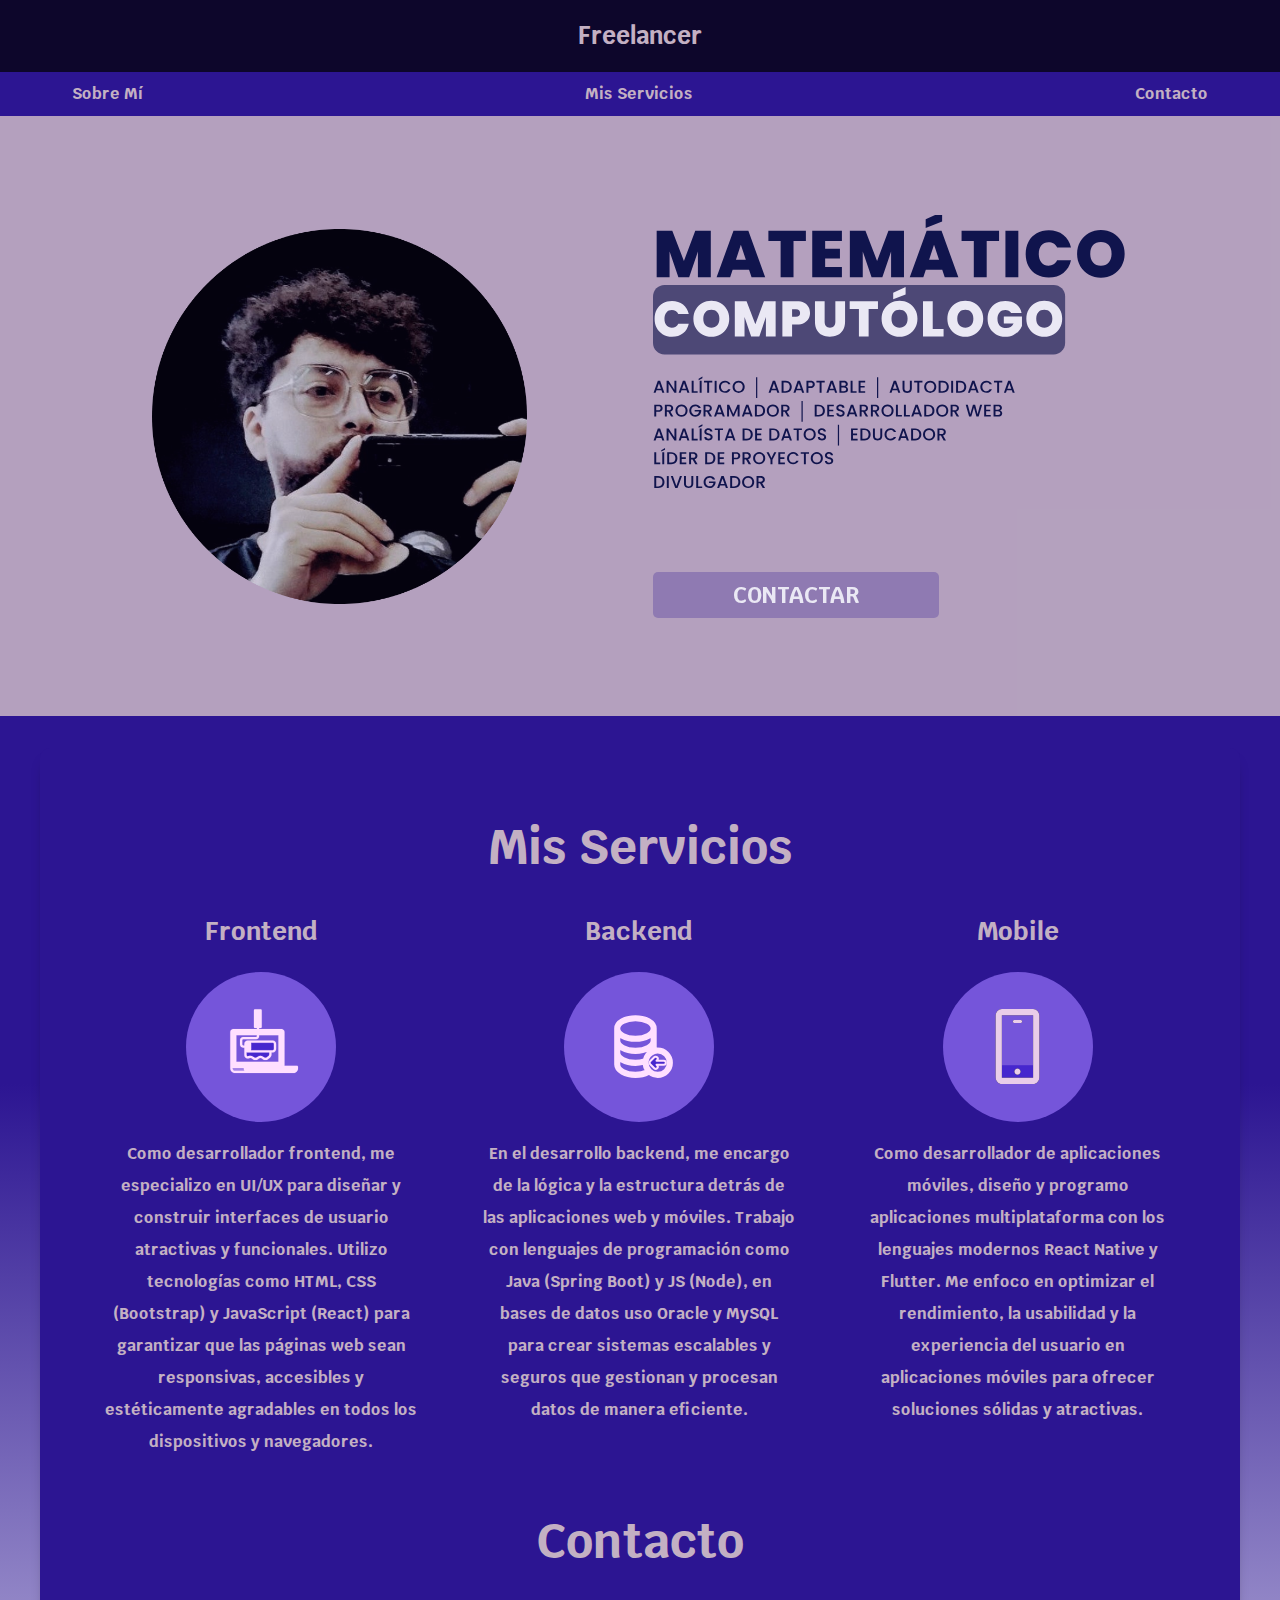
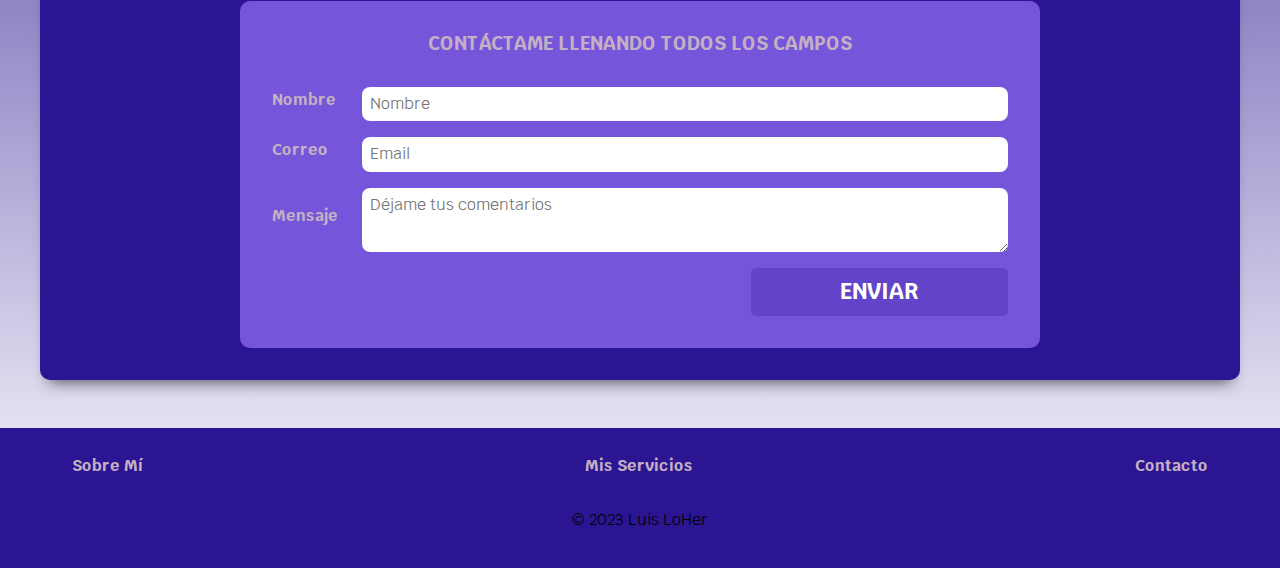
<file: index.html>
<!DOCTYPE html>
<html lang="es">

<!--------------------------- HEAD --------------------------->
<head>
  <meta charset="UTF-8">
  <meta name="viewport" content="width=device-width, initial-scale=1.0">
  <meta http-equiv="X-UA-Compatible" content="ie=edge">
  <title>Luis LoHer | Freelancer</title>
  
  <link rel="preconnect" href="https://fonts.googleapis.com">
  <link rel="preconnect" href="https://fonts.gstatic.com" crossorigin>
  <link href="https://fonts.googleapis.com/css2?family=Krub:wght@400;700&display=swap" rel="stylesheet">

  <link rel="preload" href="css/normalize.css" as="style">
  <link rel="stylesheet" href="css/normalize.css">
  <link rel="preload" href="css/style.css" as="style">
  <link rel="stylesheet" href="css/style.css">
</head>

<!--------------------------- BODY --------------------------->

<body>
  <header>Freelancer</header>

<!-------------- BARRA DE NAVEGACION ------------->
  <div class="nav-bg">
    <nav class="navegacion contenedor">
      <a href="#sobreMi">Sobre Mí</a>
      <a href="#servicios">Mis Servicios</a>
      <a href="#contacto">Contacto</a>
    </nav>
  </div>

<!--------------------- HERO --------------------->
  <div class="hero" id="sobreMi">
    <div class="contenido-hero">
      <img src="img/perfil.png" alt="foto de perfil" width="400px" class="perfil">
      <p>
        <img src="img/descripcion.svg" alt="descripcion" width="500px" class="descripcion">
        <a class="boton" href="#contacto">Contactar</a>
      </p>
    </div>
  </div>

<!----------------- MIS SERVICIOS ---------------->
  <div id="servicios" class="contenedor sombra">
    <h2>Mis Servicios</h2>
    <main class="servicios">

<!-- FRONTEND-->
      <div class="servicio">
        <h3>Frontend</h3>
        <div class="iconos">
          <svg height="81px" width="81px" version="1.1" id="Layer_1" xmlns="http://www.w3.org/2000/svg"
            xmlns:xlink="http://www.w3.org/1999/xlink" viewBox="-70 -10 612 612" xml:space="preserve" fill="#ffe0ff"
            stroke="#ffe0ff">
            <g id="SVGRepo_bgCarrier" stroke-width="0"></g>
            <g id="SVGRepo_tracerCarrier" stroke-linecap="round" stroke-linejoin="round" stroke="#7555da" stroke-width="1.024">
            </g>
            <g id="SVGRepo_iconCarrier">
              <path style="fill:#7555da;"
                d="M114.864,296.084v19.533v44.914c0,13.594,14.384,21.936,26.491,15.757 c2.941-1.51,6.477-2.506,11.191-2.506c18.835,0,18.835,16.02,37.671,16.02s18.835-16.02,37.682-16.02 c18.835,0,18.835,16.02,37.682,16.02c13.377,0,17.256-8.079,25.118-12.759c7.85-4.669,12.565-13.217,12.565-22.337v-21.719h17.359 c9.601,0,17.371-7.781,17.371-17.371v-39.067c0-9.589-7.77-17.371-17.371-17.371H132.235c-9.589,0-17.371,7.781-17.371,17.371 L114.864,296.084L114.864,296.084z M209.407,202.182h162.87v218.083H37.714V202.182H209.407z">
              </path>
              <!-- Esquina -->
              <path style="fill:#a383e7;"
                d="M136.594,488.535h-99.04c-15.997,0-28.974-12.977-28.974-28.974v-10.161h102.016v13.137 C110.596,476.897,122.233,488.535,136.594,488.535z">
              </path>
              <g>
                <path style="fill:#ffe0ff;"
                  d="M209.407,202.182H37.714v218.083h334.563V202.182H209.407z M209.407,173.048H387.21 c7.839,0,14.201,6.362,14.201,14.201v262.151H110.596H8.58V187.249c0-7.839,6.362-14.201,14.201-14.201H209.407z">
                </path>
                <path style="fill:#ffe0ff;"
                  d="M503.415,449.399v13.137c0,14.361-11.638,25.999-25.999,25.999h-76.005H136.594 c-14.361,0-25.999-11.638-25.999-25.999v-13.137h290.816H503.415z">
                </path>
              </g>
              <polygon style="fill:#ffe0ff;"
                points="229.295,23.463 229.295,147.976 209.407,147.976 187.31,147.976 187.31,23.463 "></polygon>
              <path style="fill:#ffe0ff;"
                d="M132.235,259.18c9.589,0,17.371,7.781,17.371,17.371v39.067c0,4.795-1.945,9.143-5.092,12.278 c-3.147,3.147-7.484,5.092-12.278,5.092c-9.589,0-17.371-7.781-17.371-17.371v-19.533v-19.533 C114.864,266.961,122.645,259.18,132.235,259.18z">
              </path>
              <g>
                <!-- Pintura -->
                <path style="fill:#4727ce;"
                  d="M303.264,332.988v21.719c0,9.12-4.715,17.668-12.565,22.337 c-7.861,4.68-11.741,12.759-25.118,12.759c-18.847,0-18.847-16.02-37.682-16.02c-18.847,0-18.847,16.02-37.682,16.02 s-18.835-16.02-37.671-16.02c-4.715,0-8.251,0.996-11.191,2.506c-12.107,6.179-26.491-2.163-26.491-15.757v-44.914 c0,9.589,7.781,17.371,17.371,17.371H303.264z">
                </path>
                <!-- Pintura -->
                <path style="fill:#4727ce;"
                  d="M337.993,276.551v39.067c0,9.589-7.77,17.371-17.371,17.371h-17.359H132.235 c4.795,0,9.132-1.945,12.278-5.092c3.147-3.135,5.092-7.484,5.092-12.278v-39.067c0-9.589-7.781-17.371-17.371-17.371h188.388 C330.224,259.18,337.993,266.961,337.993,276.551z">
                </path>
              </g>
              <!-- Contorno -->
              <path style="fill:#ffe0ff;"
                d="M503.418,440.817h-93.429V187.245c0-12.56-10.218-22.778-22.776-22.778H217.992v-7.911h11.298 c4.741,0,8.582-3.843,8.582-8.582V23.465c0-4.74-3.841-8.582-8.582-8.582h-41.98c-4.741,0-8.582,3.843-8.582,8.582v124.509 c0,4.74,3.841,8.582,8.582,8.582h13.518v7.911H22.776C10.218,164.468,0,174.685,0,187.245v272.318 c0,20.708,16.848,37.554,37.554,37.554h99.038h264.814h76.012c19.069,0,34.582-15.513,34.582-34.582v-13.136 C512,444.659,508.157,440.817,503.418,440.817z M195.893,32.048h24.816v107.345h-24.816V32.048z M17.165,187.245 c0-3.095,2.517-5.613,5.612-5.613h178.051v11.965H37.712c-4.741,0-8.582,3.843-8.582,8.582v218.091c0,4.74,3.841,8.582,8.582,8.582 h334.564c4.741,0,8.582-3.843,8.582-8.582V202.178c0-4.74-3.841-8.582-8.582-8.582H217.992v-11.965h169.22 c3.094,0,5.612,2.517,5.612,5.613v253.572H17.165V187.245z M96.652,304.667h9.631v55.867c0,9.251,4.688,17.644,12.539,22.453 c8.049,4.931,17.93,5.282,26.435,0.943c1.316-0.672,3.505-1.565,7.285-1.565c6.264,0,8.904,2.245,13.279,5.965 c4.989,4.243,11.823,10.055,24.398,10.055c12.574,0,19.408-5.812,24.397-10.055c4.375-3.72,7.016-5.965,13.279-5.965 c6.265,0,8.906,2.245,13.281,5.966c4.99,4.243,11.824,10.054,24.4,10.054c12.576,0,19.41-5.811,24.4-10.054 c1.752-1.49,3.408-2.897,5.115-3.914c10.33-6.148,16.748-17.533,16.748-29.71v-13.137h8.787c14.31,0,25.951-11.641,25.951-25.951 v-39.068c0-14.308-11.641-25.951-25.951-25.951H132.233c-14.31,0-25.951,11.641-25.951,25.951v10.952h-9.631 c-3.208,0-5.817-2.609-5.817-5.817v-33.852c0-3.208,2.609-5.817,5.817-5.817h98.358c12.672,0,22.981-10.309,22.981-22.98v-8.277 h145.702v200.926H46.294V210.761h154.533v8.277c0,3.206-2.609,5.815-5.817,5.815H96.652c-12.672,0-22.981,10.309-22.981,22.981 v33.852C73.671,294.359,83.98,304.667,96.652,304.667z M126.308,287.502h-2.861V276.55c0-4.844,3.941-8.786,8.786-8.786 c4.845,0,8.786,3.941,8.786,8.786v39.068c0,4.844-3.941,8.786-8.786,8.786c-4.845,0-8.786-3.941-8.786-8.786v-10.951h2.861 c4.741,0,8.582-3.843,8.582-8.582S131.048,287.502,126.308,287.502z M123.447,340.035c2.745,0.991,5.703,1.533,8.786,1.533h162.442 v13.137c0,6.158-3.204,11.891-8.363,14.96c-2.948,1.755-5.343,3.791-7.455,5.588c-4.376,3.72-7.017,5.965-13.281,5.965 c-6.264,0-8.906-2.245-13.281-5.966c-4.99-4.243-11.824-10.054-24.4-10.054c-12.575,0-19.409,5.812-24.398,10.055 c-4.375,3.72-7.016,5.965-13.279,5.965c-6.264,0-8.904-2.245-13.279-5.965c-4.989-4.243-11.823-10.055-24.398-10.055 c-5.614,0-10.549,1.125-15.088,3.441c-3.138,1.603-6.753,1.494-9.668-0.292c-2.757-1.689-4.338-4.536-4.338-7.815v-20.497H123.447z M156.65,324.404c0.991-2.745,1.533-5.703,1.533-8.786V276.55c0-3.083-0.544-6.041-1.533-8.786h163.977 c4.844,0,8.786,3.941,8.786,8.786v39.068c0,4.844-3.941,8.786-8.786,8.786H156.65z M17.165,459.562v-1.58h84.846v4.553 c0,6.349,1.727,12.298,4.725,17.418H37.554C26.311,479.952,17.165,470.805,17.165,459.562z M494.835,462.535 c0,9.604-7.813,17.418-17.418,17.418h-76.012H136.592c-9.604,0-17.416-7.813-17.416-17.418v-4.553h282.23h93.429v4.553H494.835z">
              </path>
            </g>
          </svg>
        </div>
        <p class="description-service">
          Como desarrollador frontend, me especializo en UI/UX para diseñar y construir interfaces de usuario atractivas y funcionales. Utilizo tecnologías como HTML, CSS (Bootstrap) y JavaScript (React) para garantizar que las páginas web sean responsivas, accesibles y estéticamente agradables en todos los dispositivos y navegadores.
        </p>
      </div>

<!-- BACKEND-->
      <div class="servicio">
        <h3>Backend</h3>
        <div class="iconos">
          <!-- https://tablericons.com/ -->
          <svg width="81px" height="81px" viewBox="-6 0 40 32" id="svg5" version="1.1" xmlns="http://www.w3.org/2000/svg"
            xmlns:svg="http://www.w3.org/2000/svg" fill="#ffe0ff" stroke="#ffe0ff">
            <g id="SVGRepo_bgCarrier" stroke-width="0"></g>
            <g id="SVGRepo_tracerCarrier" stroke-linecap="round" stroke-linejoin="round"></g>
            <g id="SVGRepo_iconCarrier">
              <defs id="defs2"></defs>
              <g id="layer1" transform="translate(-300,-388)">
                <path
                  d="m 322,409.01367 a 1,1 0 0 0 -0.70703,0.29297 l -2,2 a 1.0001,1.0001 0 0 0 -0.0371,0.0469 1,1 0 0 0 -0.0684,0.0859 1.0001,1.0001 0 0 0 -0.0566,0.0898 1,1 0 0 0 -0.0508,0.10547 1.0001,1.0001 0 0 0 -0.0371,0.10351 1,1 0 0 0 -0.0234,0.10547 1.0001,1.0001 0 0 0 -0.0137,0.11914 1,1 0 0 0 -0.006,0.0508 1,1 0 0 0 0.006,0.0508 1.0001,1.0001 0 0 0 0.0137,0.11914 1,1 0 0 0 0.0234,0.10547 1.0001,1.0001 0 0 0 0.0371,0.10352 1,1 0 0 0 0.0508,0.10547 1.0001,1.0001 0 0 0 0.0566,0.0898 1,1 0 0 0 0.0684,0.0859 1.0001,1.0001 0 0 0 0.0371,0.0469 l 2,2 a 1,1 0 0 0 1.41406,0 1,1 0 0 0 0,-1.41406 l -0.29297,-0.29297 H 326 a 1,1 0 0 0 1,-1 1,1 0 0 0 -1,-1 h -3.58594 l 0.29297,-0.29297 a 1,1 0 0 0 0,-1.41406 A 1,1 0 0 0 322,409.01367 Z"
                  id="path453593"style="color:#4727ce;fill:#4727ce;fill-rule:evenodd;stroke-linecap:round;stroke-linejoin:round;stroke-miterlimit:4.1;-inkscape-stroke:none">
                </path>
                <path
                  d="m 312,389.01367 c -2.63824,0 -5.03895,0.59351 -6.85742,1.62305 C 303.32411,391.66626 302,393.22484 302,395.10938 v 17.80468 c 0,1.88494 1.32411,3.44611 3.14258,4.47656 1.81847,1.03047 4.219,1.62305 6.85742,1.62305 2.54606,0 4.86486,-0.55269 6.65625,-1.51953 1.19527,0.95008 2.70502,1.51953 4.34375,1.51953 3.85414,0 7,-3.14585 7,-7 0,-3.85413 -3.14586,-7 -7,-7 -0.33979,0 -0.67289,0.025 -1,0.0723 v -9.97656 c 0,-1.88454 -1.32411,-3.44312 -3.14258,-4.47266 -1.81847,-1.02954 -4.21918,-1.62305 -6.85742,-1.62305 z m 0,2 c 2.33231,0 4.43222,0.54865 5.87109,1.36328 1.43889,0.81464 2.12891,1.80226 2.12891,2.73243 0,0.93096 -0.69003,1.92118 -2.12891,2.73632 -1.43886,0.81515 -3.5389,1.36328 -5.87109,1.36328 -2.33219,0 -4.43223,-0.54813 -5.87109,-1.36328 C 304.69003,397.03056 304,396.04034 304,395.10938 c 0,-0.93017 0.69002,-1.91779 2.12891,-2.73243 1.43887,-0.81463 3.53878,-1.36328 5.87109,-1.36328 z m -8,7.79492 c 0.35022,0.28389 0.73259,0.54508 1.14258,0.77735 1.81848,1.0302 4.21906,1.62304 6.85742,1.62304 2.63836,0 5.03894,-0.59284 6.85742,-1.62304 0.40999,-0.23227 0.79236,-0.49346 1.14258,-0.77735 v 2.23633 c 0,0.93097 -0.69003,1.91923 -2.12891,2.73438 -1.43886,0.81514 -3.5389,1.36523 -5.87109,1.36523 -2.33219,0 -4.43223,-0.55009 -5.87109,-1.36523 C 304.69003,402.96415 304,401.97589 304,401.04492 Z m 0,5.9336 c 0.35022,0.28374 0.73259,0.54508 1.14258,0.77734 1.81848,1.0302 4.21906,1.625 6.85742,1.625 2.63836,0 5.03894,-0.5948 6.85742,-1.625 0.40999,-0.23226 0.79236,-0.4936 1.14258,-0.77734 v 0.94922 c -1.90408,0.90926 -3.33657,2.65526 -3.82031,4.75586 -1.21133,0.39534 -2.64498,0.63086 -4.17969,0.63085 -2.33226,0 -4.43224,-0.54836 -5.87109,-1.36328 C 304.69004,408.89992 304,407.91143 304,406.98047 Z m 19,2.27148 c 2.77327,0 5,2.22674 5,5 0,2.77327 -2.22673,5 -5,5 -2.77327,0 -5,-2.22673 -5,-5 0,-0.21391 0.0133,-0.42422 0.0391,-0.63086 a 0.99999499,0.99999499 0 0 0 0.0176,-0.13281 c 0.27125,-1.78885 1.48397,-3.25773 3.11914,-3.89453 a 0.99999499,0.99999499 0 0 0 0.28906,-0.10352 c 0.48298,-0.15418 0.99924,-0.23828 1.53516,-0.23828 z m -19,3.66406 c 0.35022,0.28373 0.73259,0.54514 1.14258,0.77735 1.81849,1.02993 4.21913,1.62305 6.85742,1.62304 1.43128,0 2.78941,-0.17768 4.02539,-0.50195 0.10036,1.24866 0.52985,2.40692 1.20313,3.38672 -1.39006,0.63466 -3.21756,1.05078 -5.22852,1.05078 -2.33213,0 -4.43222,-0.54791 -5.87109,-1.36328 C 304.69002,414.83503 304,413.84503 304,412.91406 Z"
                  id="path453547"style="color:#ffe0ff;fill:#ffe0ff;fill-rule:evenodd;stroke-linecap:round;stroke-linejoin:round;stroke-miterlimit:4.1;-inkscape-stroke:none">
                </path>
              </g>
            </g>
          </svg>
        </div>
        <p class="description-service">
          En el desarrollo backend, me encargo de la lógica y la estructura detrás de las aplicaciones web y móviles. Trabajo con lenguajes de programación como Java (Spring Boot) y JS (Node), en bases de datos uso Oracle y MySQL para crear sistemas escalables y seguros que gestionan y procesan datos de manera eficiente.
        </p>
      </div>

<!-- MOBILE-->
      <div class="servicio">
        <h3>Mobile</h3>
        <div class="iconos">
          <svg width="75px" height="75px" viewBox="0 0 24 24" xmlns="http://www.w3.org/2000/svg"
            xmlns:xlink="http://www.w3.org/1999/xlink" fill="#000000">
            <g id="SVGRepo_bgCarrier" stroke-width="0"></g>
            <g id="SVGRepo_tracerCarrier" stroke-linecap="round" stroke-linejoin="round"></g>
            <g id="SVGRepo_iconCarrier">
              <defs>
                <polygon id="mobile-a" points="0 0 0 4 10 4 10 0"></polygon>
                <path id="mobile-c"
                  d="M2,0 L12,0 C13.1045695,0 14,0.976833273 14,2.18181818 L14,21.8181818 C14,23.0231667 13.1045695,24 12,24 L2,24 C0.8954305,24 0,23.0231667 0,21.8181818 L0,2.18181818 C0,0.976833273 0.8954305,0 2,0 Z M2,2 L2,22 L12,22 L12,2 L2,2 Z M7,21 C6.44771525,21 6,20.5522847 6,20 C6,19.4477153 6.44771525,19 7,19 C7.55228475,19 8,19.4477153 8,20 C8,20.5522847 7.55228475,21 7,21 Z M6,4.5 C5.72385763,4.5 5.5,4.27614237 5.5,4 C5.5,3.72385763 5.72385763,3.5 6,3.5 L8,3.5 C8.27614237,3.5 8.5,3.72385763 8.5,4 C8.5,4.27614237 8.27614237,4.5 8,4.5 L6,4.5 Z">
                </path>
              </defs>
              <g fill="none" fill-rule="evenodd" transform="translate(5)">
                <g transform="translate(2 18)">
                  <mask id="mobile-b" fill="#4727ce">
                    <use xlink:href="#mobile-a"></use>
                  </mask>
                  <use fill="#4727ce" xlink:href="#mobile-a"></use>
                  <g fill="#4727ce" mask="url(#mobile-b)">
                    <rect width="24" height="24" transform="translate(-7 -18)"></rect>
                  </g>
                </g>
                <mask id="mobile-d" fill="#ffe0ff">
                  <use xlink:href="#mobile-c"></use>
                </mask>
                <use fill="#000000" fill-rule="nonzero" xlink:href="#mobile-c"></use>
                <g fill="#ffe0ff" mask="url(#mobile-d)">
                  <rect width="24" height="24" transform="translate(-5)"></rect>
                </g>
              </g>
            </g>
          </svg>
        </div>
        <p class="description-service">
          Como desarrollador de aplicaciones móviles, diseño y programo aplicaciones multiplataforma con los lenguajes modernos React Native y Flutter. Me enfoco en optimizar el rendimiento, la usabilidad y la experiencia del usuario en aplicaciones móviles para ofrecer soluciones sólidas y atractivas.
        </p>
      </div>
    </main>

<!--------------------- FORM --------------------->
    <div id="contacto">
      <h2>Contacto</h2>
      <form class="formulario contact-form" action="#" method="POST">
        <legend>Contáctame llenando todos los campos</legend>
        <div class="contenedor-campos">
          <div class="campo w-100">
            <label>Nombre</label>
            <input type="text" name="nombre" placeholder="Nombre" required>
          </div>
          <div class="campo w-100">
            <label>Correo</label>
            <input type="email" name="correo" placeholder="Email" required>
          </div>
          <div class="campo w-100">
            <label>Mensaje</label>
            <textarea name="comments" placeholder="Déjame tus comentarios" required></textarea>
          </div>
        </div>

        <div class="contact-form-loader text-center none">
          <img src="img/loader.svg" alt="Enviando...">
        </div>
        <div class="contenedor-enviar">
          <input class="boton enviar" type="submit" value="Enviar">
        </div>
      </form>
    </div>
  </div>

<!---------------------- FOOTER ------------------>
  <footer class="footer">
    <div class="nav-bg">
      <nav class="navegacion contenedor">
        <a href="#sobreMi">Sobre Mí</a>
        <a href="#servicios">Mis Servicios</a>
        <a href="#contacto">Contacto</a>
      </nav>
      <p>© 2023 Luis LoHer</p>
    </div>
  </footer>
  <script src="script.js"></script>
</body>
</html>
</file>
<file: css/style.css>
/* ----------- CUSTOM PROPERTIES - GLOBALES ----------- */
:root {
  --blanco: #ffffff;
  --rosa: #c3b0c3;
  --morado-claro: #d1b2f3;
  --morado-medio: #2c159245;
  --morado-oscuro: #7555da;
  --azul: #2c1592;
  --negro-opaco: rgba(0, 0, 0, 0.7);
  --fuente: 'Krub', sans-serif;
}

/* ----------- RESET ----------- */
html {
  box-sizing: border-box;
  min-height: 100%;
}

*, *::before, *::after {
  box-sizing: inherit;
}

img {
  max-width: 100%;
  height: auto;
}

p {
  line-height: 2;
}

/* Estilos del Sitio */

body {
  font-family: var(--fuente);
  background-image: linear-gradient(to top, white 0%, var(--azul) 50%);
  min-height: 100%;
  overflow-x: hidden;
}

header {
  padding: 1.4rem;
  color: var(--rosa);
  background-color: var(--negro-opaco);
  text-align: center;
  font-size: 1.5rem;
  font-weight: 700;
}

h1 {
  font-size: 1.4rem;
}
h2 span {
  font-size: 1.8rem;
}
h1, h2, h3 {
  text-align: center;
}
h2 {
  font-size: 3rem;
  color: var(--rosa);
  margin-bottom: 1rem;
}
h3 {
  color: var(--rosa);
  font-size: 1.6rem;
}

@media (max-width: 768px) {
  .contenido-hero h2 span {
    display: block;
  }
}

.contenedor {
  margin: 0 auto;
  max-width: 1200px;
}

.sombra {
  padding: 2rem;
  margin-bottom: 3rem;
  background-color: var(--azul);
  border-radius: 10px;
  -webkit-box-shadow: 0px 11px 15px -9px rgba(0,0,0,0.63);
  -moz-box-shadow: 0px 11px 15px -9px rgba(0,0,0,0.63);
  box-shadow: 0px 11px 15px -9px rgba(0,0,0,0.63);
}

.nav-bg {
  background-color: var(--azul);
}

.navegacion {
  scroll-snap-align: center;
  scroll-snap-stop: always;
  display: flex;
  flex-direction: column;
  align-items: stretch;
  background-color: var(--rosa);
}

@media (min-width:768px) {
  .navegacion {
    flex-direction: row;
    justify-content: space-between;
    background-color: var(--azul);
  }
}

.navegacion a {
  padding: 0.8rem 2rem;
  color: var(--rosa);
  text-decoration: none;
  font-size: 1rem;
  font-weight: 700;
  border-radius: .5rem;
  border: 2px solid var(--rosa);
  background-color: var(--azul);
  text-align: center;
}

.navegacion a:hover {
  background-color: var(--negro-opaco);
  color: var(--rosa);
}

.navegacion a:last-of-type {
  margin-bottom:0;
}

@media (min-width:768px) {
  .navegacion a{
    margin-bottom: 0;
    border: 0;
    border-radius: 0;
  }
}

/*----------------------- HERO --------------------*/
.hero {
  height: 600px;
  background-image: url(../img/hero.svg);
  margin-bottom: 2rem;
  position: relative;
  background-repeat: no-repeat;
  background-size: cover;
  opacity: 0.9;
  background-position: -10rem 0;
}

.contenido-hero {
  width: 100%;
  height: 100%;
  display: flex;
  align-items: center;
  justify-content: space-evenly;
  background-color: var(--rosa);
}

.perfil {
  padding-left: 1.6rem;
}

.descripcion {
  display: block;
  margin-bottom: 5rem;
}

.boton {
  background-color: var(--morado-medio);
  color: var(--blanco);
  padding: .5rem 5rem;
  border-radius: 5px;
  font-weight: 700;
  text-decoration: none;
  text-transform: uppercase;
  font-size: 1.4rem;
  border: none;
}

.contenedor-enviar {
  display: flex;
  justify-content: flex-end;
}

/*       ---------- MQ ----------        */
@media (max-width: 1024px) {
  .contenido-hero {
    flex-direction: column;
  }

  .perfil {
    margin-top: 1rem; 
    padding-left: 0;
    max-width: 250px;
  }

  .contenido-hero p {
    padding-left: 1.6rem;
  }

  .descripcion {
    max-width: 300px;
    margin-bottom: 2rem;
  }

  .contenedor-enviar {
    justify-content: center;
  }

}

.contenido-hero h2, 
.contenido-hero p {
  color: var(--azul);
}

/*--------------------- MAIN - SERVICIOS ------------------*/
.servicios {
  scroll-snap-align: center;
  scroll-snap-stop: always;
}

@media (min-width:768px) {
  .servicios {
    display: grid;
    grid-template-columns: 33.3% 33.3% 33.3%;
  }
}

.servicio {
  display: flex;
  flex-direction: column;
  align-items: center;
  text-align: center;
  padding: 0 2rem;
}

.iconos {
  display: flex;
  height: 150px;
  width: 150px;
  justify-content: space-evenly;
  align-items: center;
  background-color: var(--morado-oscuro);
  border-radius: 50%;
}

.iconos i {
  font-size: 2rem;
  color: var(--azul);
}

/*----------------------- FORM --------------------*/
.formulario {
  background-color: var(--morado-oscuro);
  padding: 2rem;
  border-radius: 10px;
  scroll-snap-align: center;
  scroll-snap-stop: always;
}

.formulario legend {
  text-align: center;
  font-size: 1.2rem;
  color: var(--rosa);
  margin-bottom: 2rem;
  display: block;
  text-transform: uppercase;
  font-weight: 700;
}

@media (min-width:768px) {
  .formulario {
    max-width: 800px;
    margin: 0 auto;
    margin-top: 2rem;
  }
}

.contenedor-campos {
  display: flex;
  justify-content: space-between;
  flex-wrap: wrap;
}

.campo {
  margin-bottom: 1rem;
  width: 100%;
}

@media (min-width:480px) {
  .campo {
    display: flex;
    align-items: center;
  }
}

@media (min-width: 768px) {
  .campo{
    flex: 0 0 calc(50% - .5rem)
  }
}

.campo label {
  color: var(--rosa);
  font-weight: 700;
  margin-bottom: .5rem;
  display: block;
}

@media (min-width:480px) {
  .campo label {
    flex: 0 0 90px;
  }
}

.campo input[type="text"],
.campo input[type="tel"],
.campo input[type="email"],
.campo textarea {
  width: 100%;
  padding: .5rem;
  border: none;
  border-radius: .5rem;
}

@media (min-width: 768px) {
  :is(.campo) :is( 
    input[type="text"],   
    input[type="email"] , 
    textarea ) {
    flex: 1;
  }
}

.w-100{
  flex: 0 0 100%;
}

.campo textarea {
  height: 4rem;
}

.footer {
  text-align: center;
  background-color: var(--azul);
  margin: 0;
  padding: 1rem 0;
}

.text-center {
  text-align: center;
}

.none {
  display: none;
}

.boton:hover {
  cursor: pointer;
  background-color: var(--azul);
}

.description-service {
  color: var(--rosa);
  font-weight: 700;
}

.enviar {
  padding: .7rem 5.6rem;
}

@media (max-width: 768px) {
  .enviar {
    font-size: 1.2rem;
    text-align: center;
    margin: 0 auto;
    padding: 0.7rem 3rem;
  }
}
</file>
